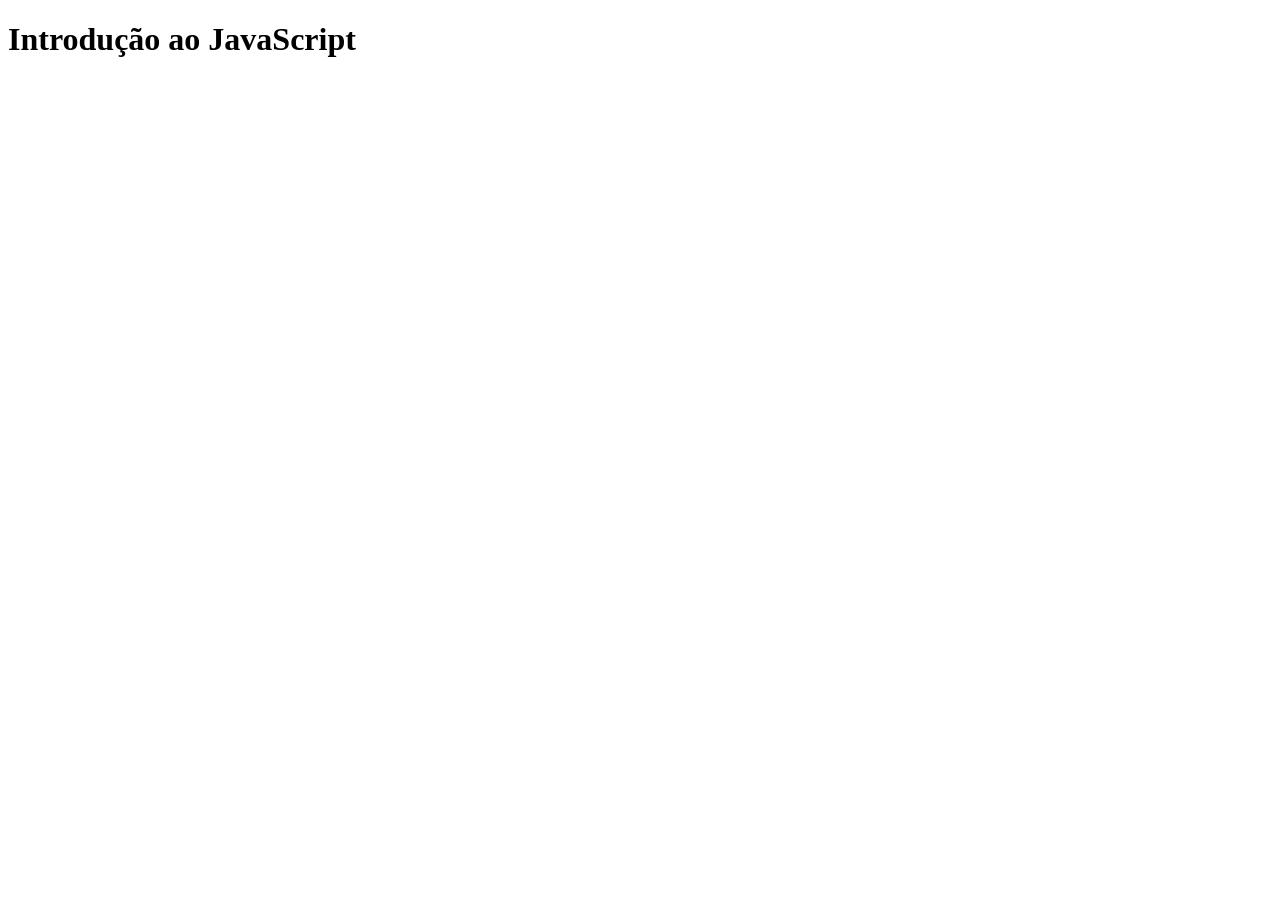
<file: aula 230626/index.html>
<!DOCTYPE html>
<html lang="en">
<head>
    <meta charset="UTF-8">
    <meta name="viewport" content="width=device-width, initial-scale=1.0">
    <title>JSON</title>
    <script src="jscript.js"></script>
</head>
<body>
    <h1>Introdução ao JavaScript</h1>
</body>
</html>
</file>
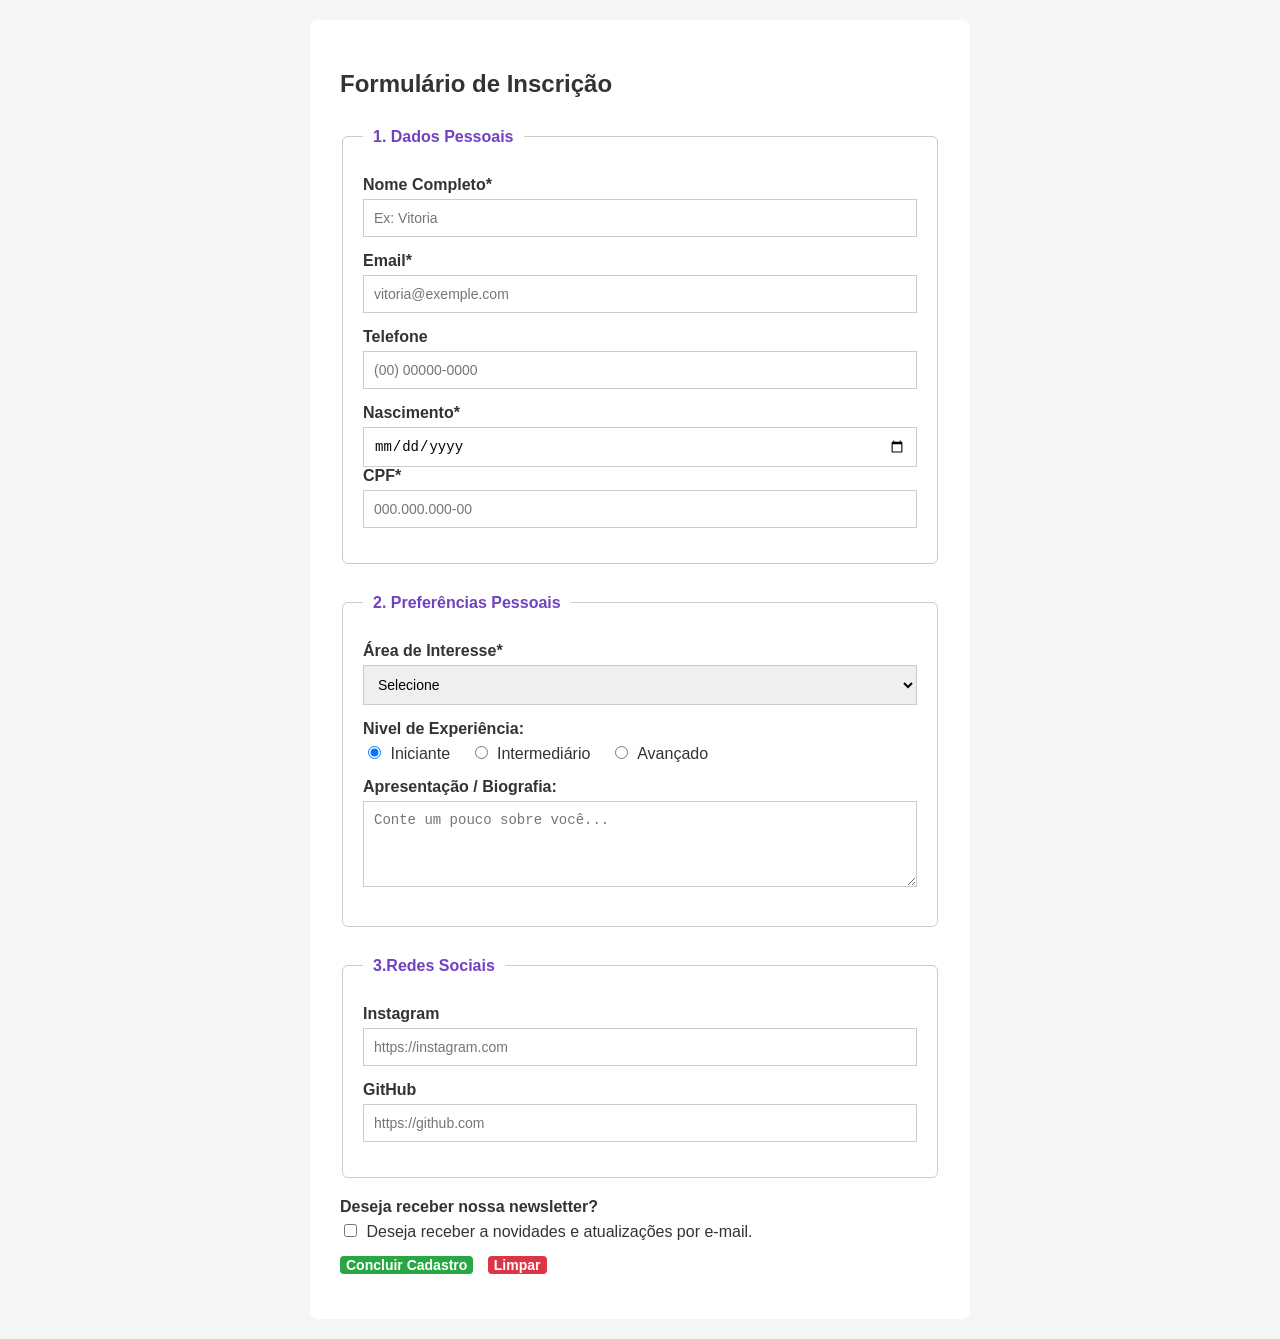
<file: docs/index.html>
<!DOCTYPE html>
<html lang="pt-BR">
<head>
    <meta charset="UTF-8">
    <meta name="viewport" content="width=device-width, initial-scale=1.0">
    <title>Formulário de Cadastro</title>
    <link rel="stylesheet" href="styles.css">
</head>
<body>
    <form action="cadastroRealizado.html" method="POST">
        <h2>Formulário de Inscrição</h2>
        <fieldset>
            <legend>1. Dados Pessoais</legend>
            <div class="form-grup">
                <label for="nome">Nome Completo*</label>
                <input type="text" id="nome" name="nome" required placeholder="Ex: Vitoria">
            </div>
            <div class="form-grup">
                <label for="email">Email*</label>
                <input type="email" id="email" name="email" required placeholder="vitoria@exemple.com">
            </div>
            <div class="form-grup">
                <label for="telefone">Telefone</label>
                <input type="number" name="telefone" id="telefone" name="telefone" placeholder="(00) 00000-0000"
                    pattern="\[0-9]\{2}\s?[0-9\]{4,5}-?[0-9\]{4}">
            </div>
            <div class="form-grup">
                <label for="nascimento">Nascimento*</label>
                <input type="date" id="nascimento" name="nascimento" max="2026-09-09" required>
            <div class="form-grup">
                <label for="cpf">CPF*</label>
                <input type="number" id="cpf" name="cpf" required placeholder="000.000.000-00"
                pattern="\[0-9]\{3}.?[0-9\]{3}.?[0-9\]{3}-?[0-9\]{2}">
            </div>
            
        </fieldset>

        <fieldset>
            <legend>2. Preferências Pessoais</legend>
                <div class="form-grup">
                    <label for="area">Área de Interesse*</label>
                    <select name="area" id="area" required>
                        <option value="">Selecione</option>
                        <option value="frontend">Desenvimento Frontend</option>
                        <option value="backend">Desenvimento Dackend</option>
                        <option value="disingn">UI/UX</option>
                        <option value="mobile">Desenvolvimento Mobile</option>
                        <option value="science">Ciência de Dados</option>
                    </select>                   
                </div>

                <div class="form-grup">
                    <label for="experiencia">Nivel de Experiência:</label>
                    <input type="radio" id="ex-iniciante" name="nivel" value="iniciante" checked required>
                    <label for="ex-iniciante">Iniciante</label>
                    <input type="radio" id="ex-intermediario" name="nivel" value="intermediario">
                    <label for="ex-intermediario">Intermediário</label>
                    <input type="radio" id="ex-avancado" name="nivel" value="avancado">
                    <label for="ex-avancado">Avançado</label>              
                </div>

                <div class="form-grup">
                    <label for="bio">Apresentação / Biografia:</label>
                    <textarea id="bio" name="bio" rows="4" placeholder="Conte um pouco sobre você..."></textarea>
                </div>
            </fieldset>

            <fieldset>
                <legend>3.Redes Sociais</legend>
                <div class="form-grup">
                <label for="nome">Instagram</label>
                <input type="url" id="instagram" name="instagram" placeholder="https://instagram.com">
            </div>
            <div class="form-grup">
                <label for="email">GitHub</label>
                <input type="url" id="github" name="github" placeholder="https://github.com">
            </div>
            </fieldset>

                <div class="form-grup">
                    <label for="newsletter">Deseja receber nossa newsletter?</label>
                    <input type="checkbox" id="newsletter" name="newsletter">
                    <label for="newsletter">
                        Deseja receber a novidades e atualizações por e-mail.
                    </label>
                </div>

                <div class="form-grup">
                    <button type="submit">Concluir Cadastro</button>
                    <button type="reset">Limpar</button>
                </div>

    </form>
    </form>
    
</body>
</html>
</file>
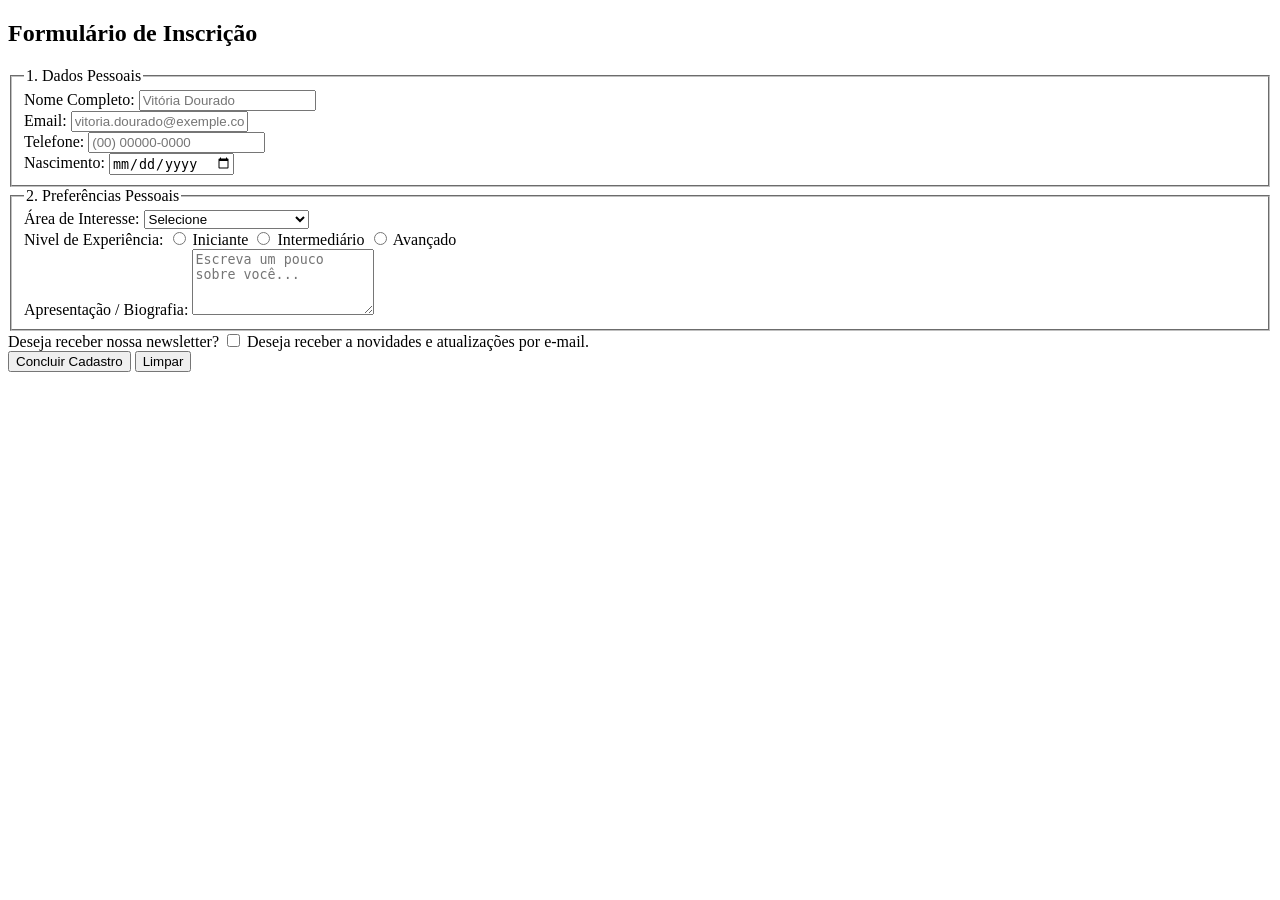
<file: Nivelamento HTML CSS/cadastroRevisao/index.html>
<!DOCTYPE html>
<html lang="pt">
<head>
    <meta charset="UTF-8">
    <meta name="viewport" content="width=device-width, initial-scale=1.0">
    <title>Formulário de Cadastro</title>
</head>
<body>
    <form action="cadastroRealizado.html" method="POST">
        <h2>Formulário de Inscrição</h2>
        <fieldset>
            <legend>1. Dados Pessoais</legend>
            <div class="form-grup">
                <label for="nome">Nome Completo:</label>
                <input type="text" id="nome" name="nome" required placeholder="Vitória Dourado">
            </div>
            <div class="form-grup">
                <label for="email">Email:</label>
                <input type="email" id="email" name="email" required placeholder="vitoria.dourado@exemple.com">
            </div>
            <div class="form-grup">
                <label for="telefone">Telefone:</label>
                <input type="tell" id="telefone" name="telefone" required placeholder="(00) 00000-0000">
            </div>
            <div class="form-grup">
                <label for="nascimento">Nascimento:</label>
                <input type="date" id="nascimento" name="nascimento" required>
            </div>
        </fieldset>

        <fieldset>
            <legend>2. Preferências Pessoais</legend>
                <div class="form-grup">
                    <label for="area">Área de Interesse:</label>
                    <select name="area" id="area" required>
                        <option value="">Selecione</option>
                        <option value="frontend">Desenvimento Frontend</option>
                        <option value="backend">Desenvimento Dackend</option>
                        <option value="disingn">UI/UX</option>
                    </select>                   
                </div>

                <div class="form-grup">
                    <label for="experiencia">Nivel de Experiência:</label>
                    <input type="radio" id="ex-experiente" name="nivel" value="iniciante">
                    <label for="ex-experiencia">Iniciante</label>
                    <input type="radio" id="ex-intermediario" name="nivel" value="intermediario">
                    <label for="ex-intermediario">Intermediário</label> 
                    <input type="radio" id="ex-avancado" name="nivel" value="avancado">
                    <label for="ex-avancado">Avançado</label>              
                </div>

                <div class="form-grup">
                    <label for="bio">Apresentação / Biografia:</label>
                    <textarea id="bio" name="bio" rows="4" placeholder="Escreva um pouco sobre você..."></textarea>
                </div>
            </fieldset>

                <div class="form-grup">
                    <label for="newsletter">Deseja receber nossa newsletter?</label>
                    <input type="checkbox" id="newsletter" name="newsletter">
                    <label for="newsletter">
                        Deseja receber a novidades e atualizações por e-mail.
                    </label>
                </div>

                <div class="form-grup">
                    <button type="submit">Concluir Cadastro</button>
                    <button type="reset">Limpar</button>
                </div>

    </form>
    </form>
    
</body>
</html>
</file>
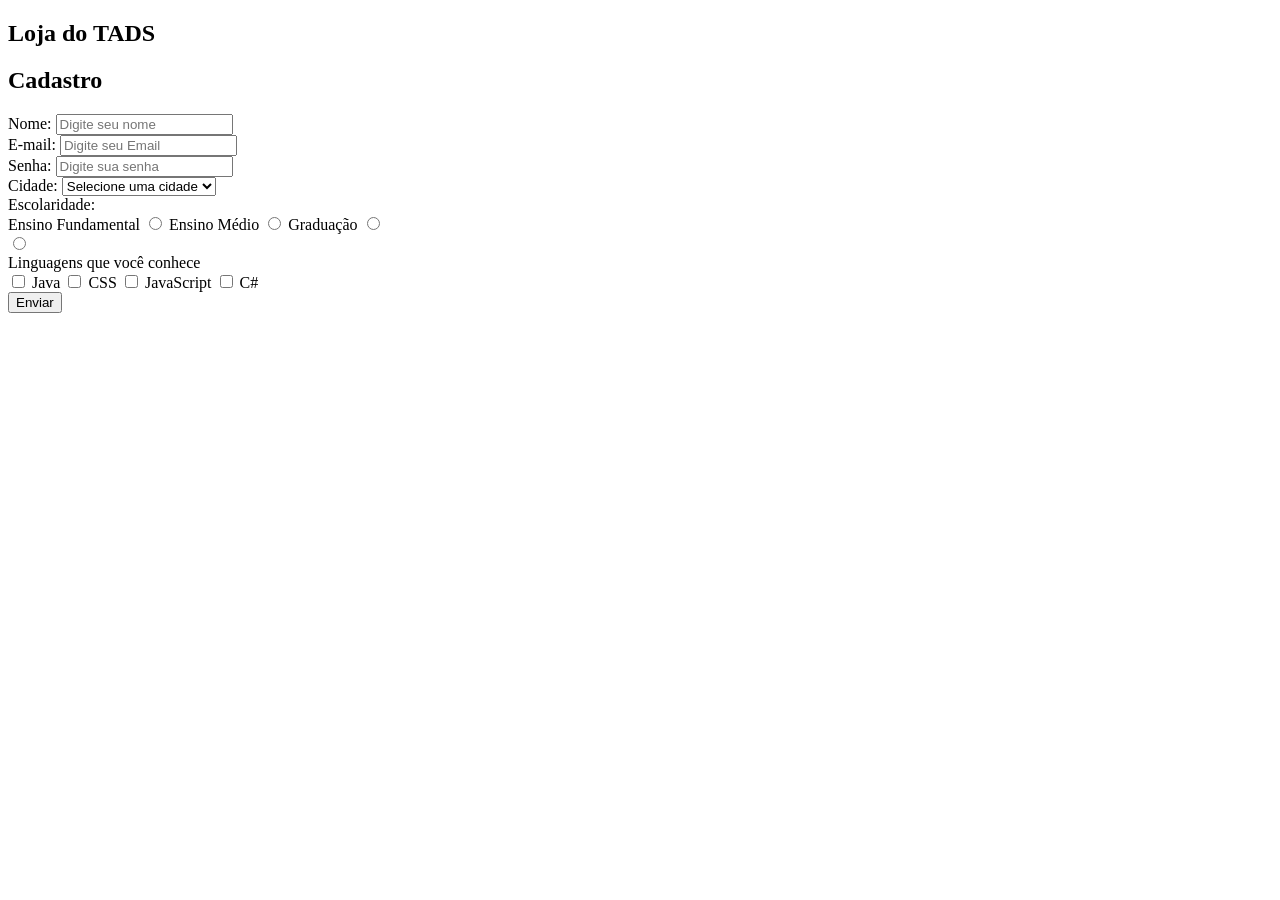
<file: Nivelamento HTML CSS/cadastro.html>
<!DOCTYPE html>
<html lang="en">
<head>
    <meta charset="UTF-8">
    <meta name="viewport" content="width=device-width, initial-scale=1.0">
    <title>Nivelamento - Formulário</title>
</head>
<body>
    <header>
        <nav class="nav-main">
        <h1 class="nav-brand">Loja do TADS</h1>
        </nav>
    </header>

    <main>

        <section id="singup">
            <h2>Cadastro</h2>
            <form action="/obrigado" method="POST">
                <div>
                    <label for="ctrl-name">Nome:</label>
                    <input type="text" name="name" id="ctrl-name" placeholder="Digite seu nome" required>
                </div>
                <div>
                    <label for="ctrl-email">E-mail:</label>
                    <input type="email" name="e-mail" id="ctrl-email" placeholder="Digite seu Email" required>
                </div>
                <div>
                    <label for="ctrl-password">Senha:</label>
                    <input type="password" name="password" id="ctrl-password" placeholder="Digite sua senha" required>
                </div>

                <div>
                    <label for="ctrl-city">Cidade:</label>
                    <select name="city" id="ctrl-city" required>
                        <option value="">Selecione uma cidade</option>
                        <option value="curitiba">Curitiba</option>
                        <option value="porto-alegre">Porto Alegre</option>
                        <option value="sao-paulo">São Paulo</option>
                        <option value="rodonopolis">Rondonópolis</option>
                    </select>
                </div>
                <div>
                    <Label for="ctrl-escolaridade">Escolaridade:</label>
                    <div>
                        <label for="ensino-fundamental">Ensino Fundamental</label>
                        <input type="radio" name="escolaridade" id="ctrl-escolaridade" value="ensino-fundamental" required>
                        <label for="ensino-medio">Ensino Médio</label>
                        <input type="radio" name="escolaridade" id="ctrl-escolaridade" value="ensino-medio" required>
                        <label for="ensino-graduacao">Graduação</label>
                        <input type="radio" name="escolaridade" id="ctrl-escolaridade" value="ensino-graduacao required">
                    </div>

                    <input type="radio" name="escolaridade" id="ctrl-escolaridade" value="ensino-medio" required>
                </div>
                <div>
                    <label for="ctrl-linguagens">Linguagens que você conhece</label>
                    <div>
                        <input type="checkbox" name="linguagens" id="ctrl-linguagens-java" value="java">
                        <label for="ctrl-linguagens-java">Java</label>
                        <input type="checkbox" name="linguagens" id="ctrl-linguagens-css" value="css">
                        <label for="ctrl-linguagens-css">CSS</label>
                        <input type="checkbox" name="linguagens" id="ctrl-linguagens-javascript" value="javascript">
                        <label for="ctrl-linguagens-javascript">JavaScript</label>
                        <input type="checkbox" name="linguagens" id="ctrl-linguagens-csharp" value="javascript">
                        <label for="ctrl-linguagens-javascript">C#</label>
                    </div>
                </div>
                <button type="submit">Enviar</button>
            </form>
        </section>
    </main>
</body>
</html>
</file>
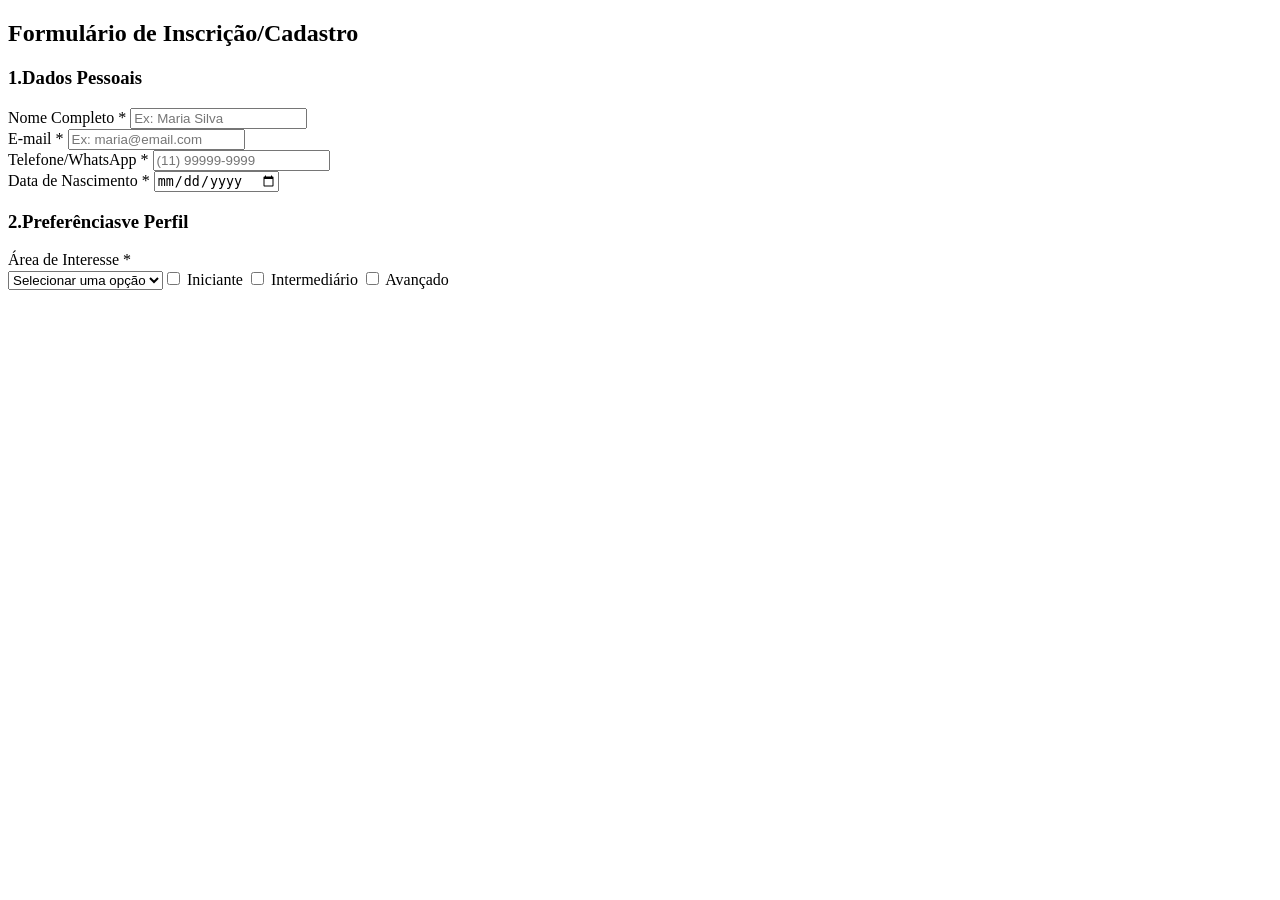
<file: Nivelamento HTML CSS/formulario.html>
<!DOCTYPE html>
<html lang="en">
<head>
    <meta charset="UTF-8">
    <meta name="viewport" content="width=device-width, initial-scale=1.0">
    <title>Formulário</title>
</head>
<body>
    <header>
        <nav class="nav-main">
            <h1 class="nav-brand">Formulário de Inscrição/Cadastro</h1>
        </nav>
    </header>

    <main>
        <section id="singup">
            <h3>1.Dados Pessoais</h3>
            <form action="/obrigado.html" method="POST">
            <div>
                <label for="ctrl-name">Nome Completo *</label>
                <input type="nome" name="name" id="ctrl-name" placeholder="Ex: Maria Silva" required>
            </div>
            <div>
                <label for="ctrl-email"> E-mail *</label>
                <input type="email" name="e-mail" id="ctrl-email" placeholder="Ex: maria@email.com" required>
            </div>
            <div>
                <label for="ctrl-tell">Telefone/WhatsApp *</label>
                <input type="tell" name="tell" id="ctrl-tell" placeholder="(11) 99999-9999" pattern="\[0-9\]{2}\s?[0-9]\{4,5}-?[0-9\]{4}">
            </div>
            <div>
                <label for="ctrl-date">Data de Nascimento *</label>
                <input type="date" name="date" id="ctrl-date" placeholder="dd/mm/aaaa">
            </div>
            </form>
        </section>
        <section>
            <h3>2.Preferênciasve Perfil</h3>
            <form action="/obrigado.html" method="POST">
                <div>
                    <label for="ctrl-interesse">Área de Interesse *</label>
                        <section>
                        <select name="interest" id="ctrl-interest" required>
                        <option value="">Selecionar uma opção</option>
                        <option value="adm">ADM</option>
                        <option value="gestao">Gestão</option>
                        <option value=""></option>
                    </section>
                </div>
                <section>
                    <form>
                      <div>
                         <label for="ctrl-interesse">Nível de Experiência</label>
                          <div>
                           <input type="checkbox" name="nivel" id="ctrl-nivel-iniciante" value="iniciante">
                           <label for="ctrl-nivel-iniciante">Iniciante</label>
                           <input type="checkbox" name="nivel" id="ctrl-nivel-intermediario" value="intermediario">
                           <label for="ctrl-nivel-intermediario">Intermediário</label>
                           <input type="checkbox" name="nivel" id="ctrl-nivel-avancado" value="avancado">
                          <label for="ctrl-nivel-avancado">Avançado</label>
                       </div>
                    </form>
                    </section>
                </div>
            </form>
        </section>
    </main>
</body>
</html>
</file>
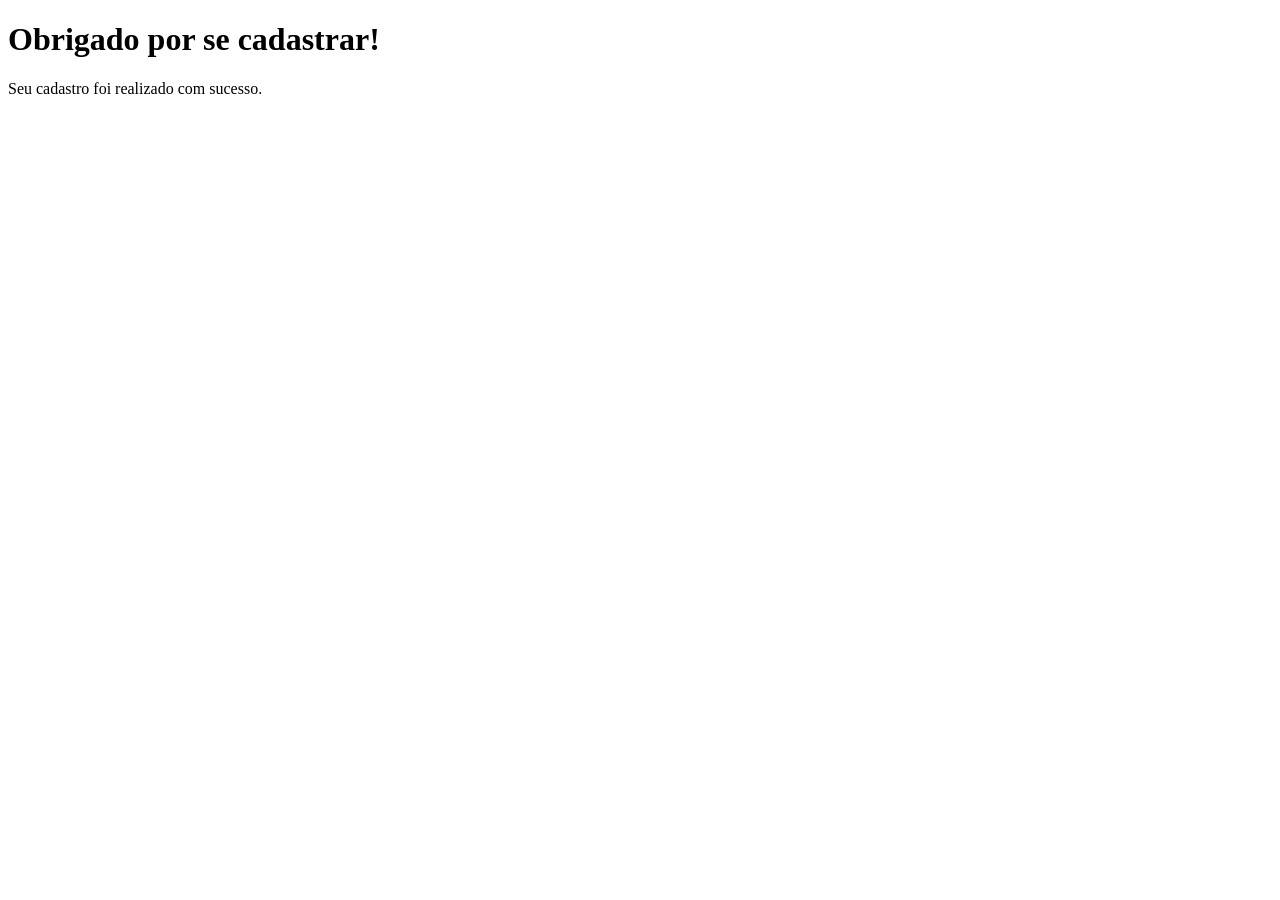
<file: Nivelamento HTML CSS/obrigado.html>
<!DOCTYPE html>
<html lang="en">
<head>
    <meta charset="UTF-8">
    <meta name="viewport" content="width=device-width, initial-scale=1.0">
    <title>Cadastro Realisado</title>
</head>
<body>
    <h1>Obrigado por se cadastrar!</h1>
    <p>Seu cadastro foi realizado com sucesso.</p>
    
</body>
</html>
</file>
<file: docs/styles.css>
/* ==========================================================================
   ESTILIZAÇÃO GERAL DO DOCUMENTO (RESET E CONFIGURAÇÃO BÁSICA)
   ========================================================================== *//* Configura o corpo da página para usar uma fonte moderna, centralizar o conteúdo
   e definir uma cor de fundo suave para não cansar os olhos. */
body {
    font-family: Verdana, sans-serif;/* Define uma fonte padrão e limpa */
    background-color: #f4f7f6;/* Cor de fundo cinza bem claro */
    color: #333333;/* Cor do texto em cinza escuro para dar bom contraste */
    margin:0;/* Remove as margens padrão do navegador */
    padding:20px;/* Adiciona um espaço de 20px nas bordas da tela */
    display: flex;/* Usa Flexbox para alinhar o conteúdo */
    justify-content: center;/* Centraliza o formulário horizontalmente */
}/* ==========================================================================
   ESTRUTURA DO FORMULÁRIO (CONTAINER PRINCIPAL)
   ========================================================================== *//* Cria uma caixa branca organizada com sombra para destacar o formulário na tela. */
form {
    background-color: #ffffff;/* Fundo totalmente branco para o formulário */
    padding:30px;/* Espaçamento interno para os elementos não tocarem na borda */
    border-radius:8px;/* Arredonda os cantos do formulário */
    box-shadow:04px8px rgba(0,0,0,0.1);/* Cria uma sombra suave ao redor */
    max-width:600px;/* Define a largura máxima do formulário */
    width:100%;/* Faz o formulário ser responsivo em telas menores */
}/* ==========================================================================
   AGRUPAMENTOS (FIELDSET E LEGEND)
   ========================================================================== *//* Define a estilização dos blocos que agrupam os campos relacionados. */
fieldset {
    border:1px solid #cccccc;/* Linha de borda cinza fina */
    border-radius:6px;/* Cantos levemente arredondados na borda */
    margin-bottom:20px;/* Afasta um agrupamento do outro */
    padding:20px;/* Espaço interno dentro do bloco */
}/* Estiliza o título de cada agrupamento para dar destaque visual. */
legend {
    font-weight: bold;/* Deixa o texto em negrito */
    color: #6f42c1;/* Cor azul para destacar as seções */
    padding:010px;/* Espaçamento nas laterais para a linha não grudar no texto */
}/* ==========================================================================
   CAMPOS DE ENTRADA E RÓTULOS (DIVS, LABELS E INPUTS)
   ========================================================================== *//* Organiza cada campo de forma vertical (um abaixo do outro). */
form div {
    margin-bottom:15px;/* Dá um espaço de 15px abaixo de cada bloco de campo */
}/* Alinha os rótulos textuais acima ou ao lado dos inputs. */
label {
    display: block;/* Faz o label ocupar a linha toda, jogando o input para baixo */
    margin-bottom:5px;/* Espaço entre o texto do label e o campo correspondente */
    font-weight:600;/* Texto ligeiramente negritado */
}/* Estiliza todos os campos de texto, e-mail, telefone, data, select e textarea juntos. */
input[type="text"],
input[type="email"],
input[type="tel"],
input[type="date"],
input[type="number"],
input[type="url"],
select,
textarea {
    width:100%;/* Faz o campo ocupar toda a largura disponível na div */
    padding:10px;/* Espaço interno para o texto digitado não grudar nas bordas */
    border:1px solid #cccccc;/* Borda cinza clara padrão */
    border-radius:0px;/* Cantos suavemente arredondados */
    box-sizing: border-box;/* Garante que o padding não aumente o tamanho final do campo */
    font-size:14px;/* Tamanho de letra agradável para leitura */
}/* Efeito visual quando o estudante clica ou foca em um campo para digitar. */
input:focus,
select:focus,
textarea:focus {
    border-color: #0056b3;/* Muda a cor da borda para azul */
    outline: none;/* Remove a linha de contorno padrão horrorosa do navegador */
    box-shadow:005px rgba(0,86,179,0.3);/* Adiciona um brilho azul suave ao redor do campo */
}/* ==========================================================================
   CAMPOS ESPECÍFICOS (RADIO BUTTONS E CHECKBOXES)
   ========================================================================== *//* Garante que os botões de rádio e caixas de seleção não fiquem gigantes na tela. */
input[type="radio"],
input[type="checkbox"] {
    width: auto;/* Desfaz o width 100% aplicado antes */
    display: inline-block;/* Permite que fiquem um ao lado do outro na mesma linha */
    margin-right:5px;/* Afasta a caixinha/bolinha do texto que vem depois dela */
}/* Remove a quebra de linha obrigatória dos labels que acompanham radio ou checkbox. */
input[type="radio"] + label,
input[type="checkbox"] + label {
    display: inline-block;/* Permite que o texto fique grudado ao lado do botão */
    margin-bottom:0;/* Zera a margem inferior para alinhar perfeitamente */
    margin-right:15px;/* Afasta o conjunto do próximo conjunto se houver */
    font-weight: normal;/* Remove o negrito pesado nesses sub-rótulos */
}/* ==========================================================================
   BOTÕES DE AÇÃO (SUBMIT E RESET)
   ========================================================================== *//* Estilização da base comum para todos os botões do formulário. */
button {
    padding:10px20px;/* Espaçamento interno (altura e largura do botão) */
    border: none;/* Remove as bordas feias padrões */
    border-radius:4px;/* Cantos arredondados */
    font-size:14px;/* Tamanho da fonte interna */
    font-weight: bold;/* Texto em negrito */
    cursor: pointer;/* Transforma a seta do mouse na mãozinha de clique */
    transition: background-color0.2s ease;/* Transição suave de cor ao passar o mouse */
    margin-right:10px;/* Dá um espaço entre um botão e o outro */
}/* Customização específica do botão de envio ("Concluir Cadastro"). */
button[type="submit"] {
    background-color: #28a745;/* Cor de fundo verde (indica sucesso/conclusão) */
    color: #ffffff;/* Texto na cor branca */
}/* Efeito ao passar o mouse por cima do botão verde */
button[type="submit"]:hover {
    background-color: #218838;/* Escurece levemente o verde */
}/* Customização específica do botão de limpar ("Limpar Formulário"). */
button[type="reset"] {
    background-color: #dc3545;/* Cor de fundo vermelha (indica cancelamento/limpeza) */
    color: #ffffff;/* Texto na cor branca */
}/* Efeito ao passar o mouse por cima do botão vermelho */
button[type="reset"]:hover {
    background-color: #c82333;/* Escurece levemente o vermelho */
}
</file>
